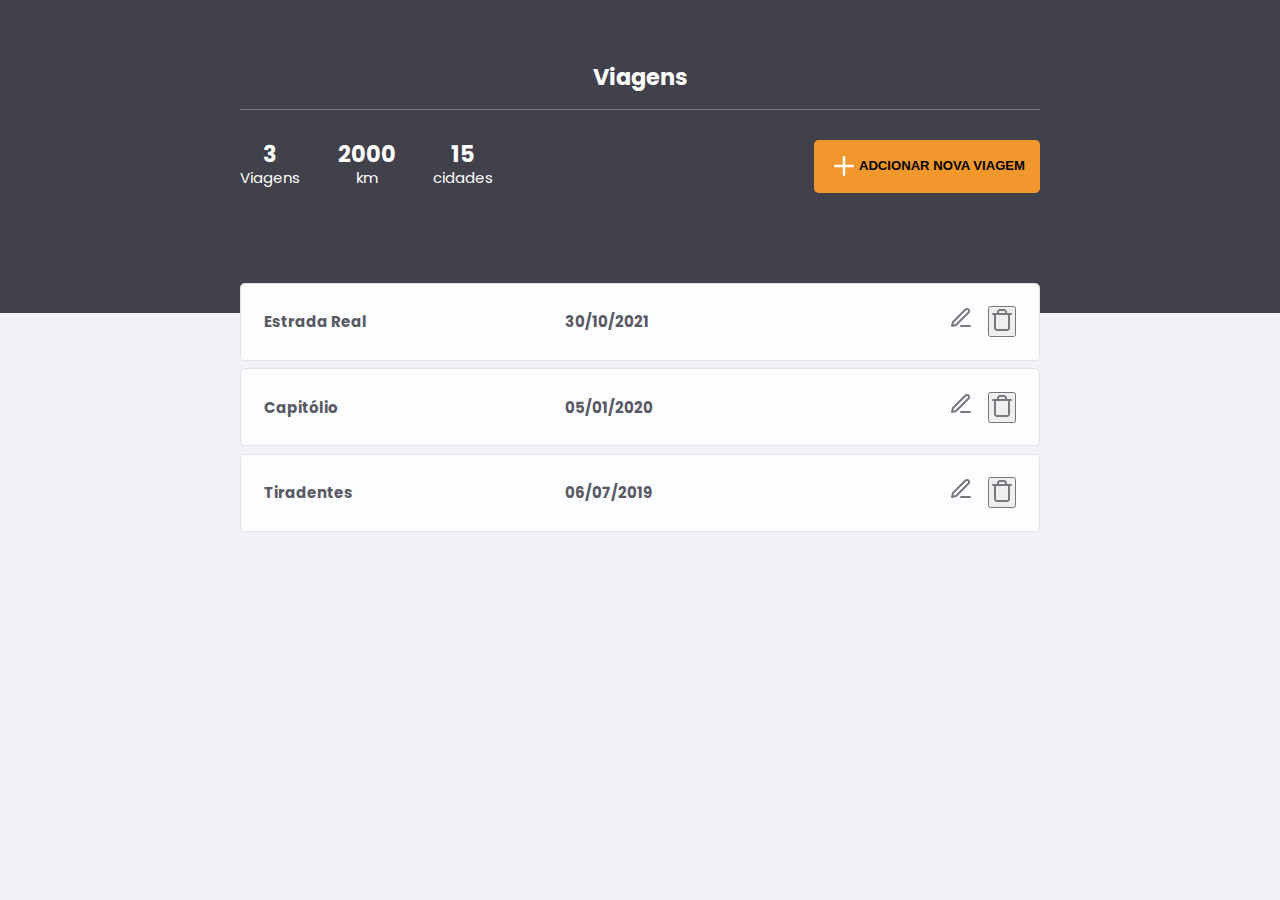
<file: index.html>
<!DOCTYPE html>
<html lang="pt-BR">
<head>
    <meta charset="UTF-8">
    <meta http-equiv="X-UA-Compatible" content="IE=edge">
    <meta name="viewport" content="width=device-width, initial-scale=1.0">
    <link rel="preconnect" href="https://fonts.googleapis.com">
    <link rel="preconnect" href="https://fonts.gstatic.com" crossorigin>
    <link href="https://fonts.googleapis.com/css2?family=Poppins:wght@100;400;700&display=swap" rel="stylesheet">
    <link rel="stylesheet" href="styles/style.css">
    <link rel="stylesheet" href="styles/modal.css">
    <link rel="stylesheet" href="styles/button.css">
    <title>Viagens</title>
</head>
<body>
    <header>
        <h2>Viagens</h2>
        <div id="separator"></div>
        <div class="totais">
            <section class="info">
                <div id="qtdv"><strong>3</strong>Viagens</div>
                <div id="kmtotal"><strong>2000</strong>km</div>
                <div id="cidadesTotal"><strong>15</strong>cidades</div>
            </section>

            <button class="button" onclick="Modaladd.open()"><img src="images/plus-24.svg" alt=""> Adcionar nova viagem</button>
        </div>
    </header>

    <div class="container">
        <div class="card">
            <div class="name">Estrada Real</div>
            <div class="data">30/10/2021</div>
            <div class="actions">
                <a href="viagens.html" class="button-edit"><img src="images/edit-24.svg" ></a>
                <button class="delete"><img src="images/trash-24.svg" onclick="ModalDelete.open()"></button>
            </div>
        </div>
        <div class="card">
            <div class="name">Capitólio</div>
            <div class="data">05/01/2020</div>
            <div class="actions">
                <a href="viagens.html" class="button-edit"><img src="images/edit-24.svg" alt=""></a>
                <button class="delete"><img src="images/trash-24.svg" onclick="ModalDelete.open()"></button>
            </div>
        </div>
        <div class="card">
            <div class="name">Tiradentes</div>
            <div class="data">06/07/2019</div>
            <div class="actions">
                <a href="viagens.html" class="button-edit"><img src="images/edit-24.svg" alt=""></a>
                <button class="delete"><img src="images/trash-24.svg" onclick="ModalDelete.open()"></button>
            </div>
        </div>
    </div>
   
    <div class="modal-add">
        <div class="modal">
            <h3>Adcionar viagem</h3>
            <form action="" onsubmit="Form.submit(event)" autocomplete="off">
                <div class="input-group">
                    <label for="description" autocomplete="off">Nome</label>
                    <input type="text" name="description" id="description" autocomplete="off" placeholder="Digite o nome da viagem">
                </div>
                <div class="input-group">
                    <label class="sr-only" for="date">Data</label>
                    <input type="date" name="date" id="date">
                </div>
                </form>
                <footer>
                    <a 
                      class="button gray" 
                      onclick="Modaladd.close()">Cancelar</a>
                    <button
                      class="button save"
                      >Salvar</button>
                  </footer>
            </div>
    </div>

    <div class="modal-delete">
        <div class="modal">
          <h3>Excluir Viagem</h3>
          <p>Quer mesmo excluir essa viagem? <br/>
          Ela será apagado para sempre.  
          <p>
          <footer>
            <a 
              class="button gray" 
              onclick="ModalDelete.close()">Cancelar</a>
            <button
              class="button red"
              type="submit"
              form="delete-job">Excluir</button>
          </footer>
        </div>
        <form 
          method="post" 
          action="/job/delete" 
          id="delete-job"></form>
      </div>
      
      <script src="script.js"></script>

</body>
</html>
</file>
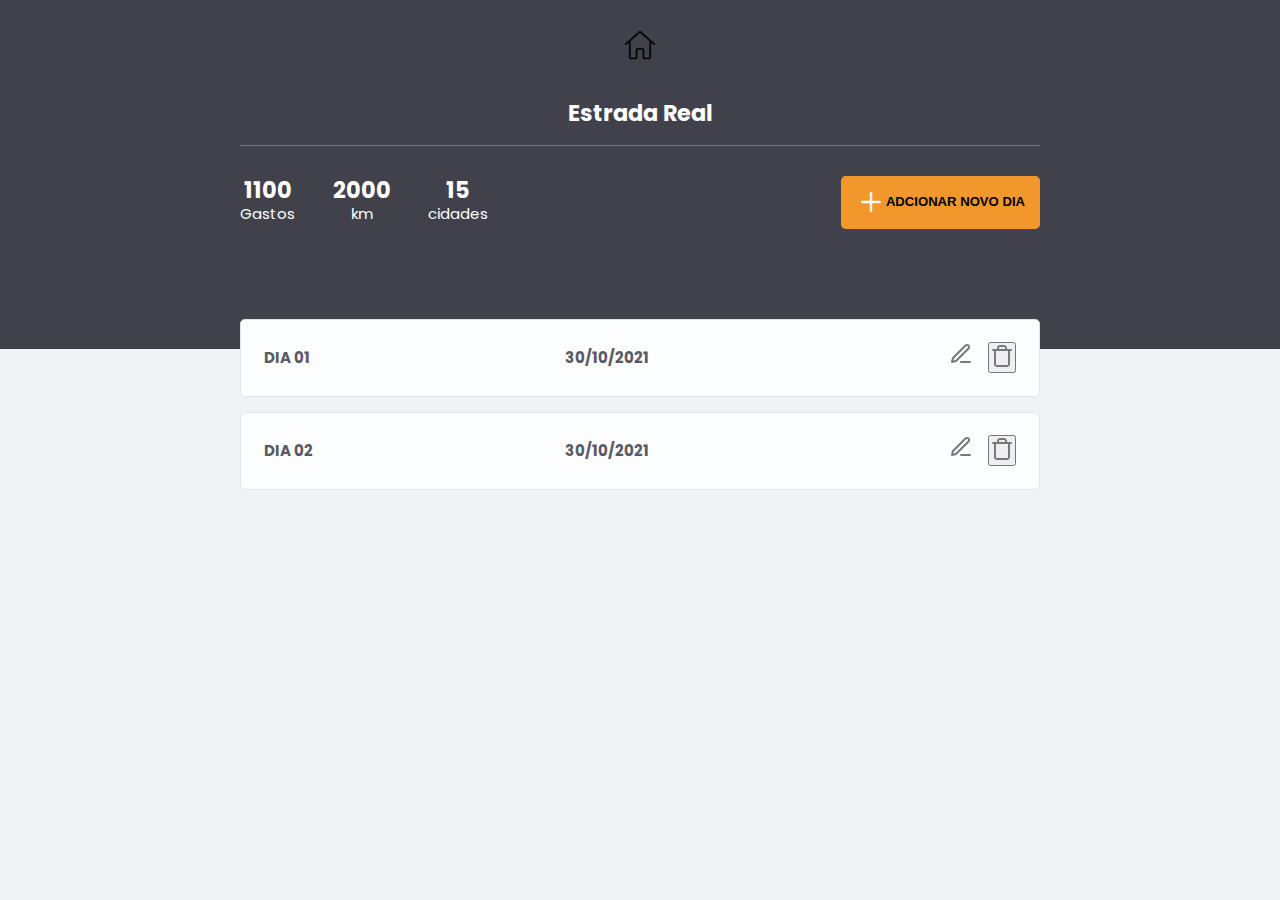
<file: viagens.html>
<!DOCTYPE html>
<html lang="pt-BR">
<head>
    <meta charset="UTF-8">
    <meta http-equiv="X-UA-Compatible" content="IE=edge">
    <meta name="viewport" content="width=device-width, initial-scale=1.0">
    <link rel="preconnect" href="https://fonts.googleapis.com">
    <link rel="preconnect" href="https://fonts.gstatic.com" crossorigin>
    <link href="https://fonts.googleapis.com/css2?family=Poppins:wght@100;400;700&display=swap" rel="stylesheet">
    <link rel="stylesheet" href="styles/style.css">
    <link rel="stylesheet" href="styles/modal.css">
    <link rel="stylesheet" href="styles/button.css">
    <link rel="stylesheet" href="styles/table.css">
    <title>Info</title>
</head>
<body>
    <header>
        <a href="index.html"><img src="images/house-svgrepo-com.svg" alt=""></a>
        <h2>Estrada Real</h2>
        <div id="separator"></div>
        <div class="totais">
            <section class="info">
                <div id="qtdv"><strong>1100</strong>Gastos</div>
                <div id="kmtotal"><strong>2000</strong>km</div>
                <div id="cidadesTotal"><strong>15</strong>cidades</div>
            </section>

            <button class="button" onclick="Modaladd.open()"><img src="images/plus-24.svg" alt=""> Adcionar novo dia</button>
        </div>
    </header>

    <div class="container">
        <div class="card">
            <div class="name">DIA 01</div>
            <div class="data">30/10/2021</div>
            <div class="actions">
                <a href="#" onclick="PlanerOn.open1()" class="button-edit"><img src="images/edit-24.svg" ></a>
                <button class="delete"><img src="images/trash-24.svg" onclick="ModalDelete.open()"></button>
            </div>
        </div>
        <div id="viagensInfo1">
        <section class="planer">
            <h2 class="sr-only">Passeios</h2>
            <a href="#" class="button new" onclick="Modal.open()">+ Novo Passeio</a>
            <table id="data-table">
                <thead>
                    <tr>
                        <th>Descrição</th>
                        <th>valor</th>
                        <th></th>
                    </tr>
                </thead>
                <tbody>
                    <tr>
                        <td class="description">Basílica Nossa senhora da piedade</td>
                        <td class="td expense">10,00</td>
                        <td><img onclick="" src="images/minus.svg" alt=""></td>
                    </tr>   
                    <tr>
                        <td class="description">Museu do ouro</td>
                        <td class="td expense">10,00</td>
                        <td><img onclick="" src="images/minus.svg" alt=""></td>
                    </tr>   
                </tbody>
            </table>
        </section>
        
        <section class="planer">
            <h2 class="sr-only">Gastos</h2>
            <a href="#" class="button new" onclick="Modal.open()">+ Novo Gasto</a>
            <table id="data-table">
                <thead>
                    <tr>
                        <th>Descrição</th>
                        <th>valor</th>
                        <th></th>
                    </tr>
                </thead>
                <tbody>
                    <tr>
                        <td class="description">Hospedagem</td>
                        <td class="td expense">75,00</td>
                        <td><img onclick="" src="images/minus.svg" alt=""></td>
                    </tr>   
                    <tr>
                        <td class="description">Almoço</td>
                        <td class="td expense">15,00</td>
                        <td><img onclick="" src="images/minus.svg" alt=""></td>
                    </tr>   
                </tbody>
            </table>
        </section>

        <section class="planer">
            <h2 class="sr-only">Cidades</h2>
            <a href="#" class="button new" onclick="Modal.open()">+ Novo Cidade</a>
            <table id="data-table">
                <thead>
                    <tr>
                        <th>Descrição</th>
                        <th>KMs</th>
                        <th></th>
                    </tr>
                </thead>
                <tbody>
                    <tr>
                        <td class="description">Caeté</td>
                        <td class="td expense">476</td>
                        <td><img onclick="" src="images/minus.svg" alt=""></td>
                    </tr>   
                    <tr>
                        <td class="description">Sabará</td>
                        <td class="td expense">27,2</td>
                        <td><img onclick="" src="images/minus.svg" alt=""></td>
                    </tr>   
                    <tr>
                        <td class="description">Nova lima</td>
                        <td class="td expense">16,5</td>
                        <td><img onclick="" src="images/minus.svg" alt=""></td>
                    </tr>  
                    <tr>
                        <td class="description">Rio acima</td>
                        <td class="td expense">15,9</td>
                        <td><img onclick="" src="images/minus.svg" alt=""></td>
                    </tr>  
                    <tr>
                        <td class="description">Glaura</td>
                        <td class="td expense">58,4</td>
                        <td><img onclick="" src="images/minus.svg" alt=""></td>
                    </tr>  
                    <tr>
                        <td class="description">Ouro Preto</td>
                        <td class="td expense">34</td>
                        <td><img onclick="" src="images/minus.svg" alt=""></td>
                    </tr>  
                </tbody>
            </table>
        </section>
    </div>

    <div class="containerInfo">
        <div class="card">
            <div class="name">DIA 02</div>
            <div class="data">30/10/2021</div>
            <div class="actions">
                <a href="#" onclick="PlanerOn.open2()" class="button-edit"><img src="images/edit-24.svg" ></a>
                <button class="delete"><img src="images/trash-24.svg" onclick="ModalDelete.open()"></button>
            </div>
        </div>
        <div id="viagensInfo2">
        <section class="planer">
            <h2 class="sr-only">Passeios</h2>
            <a href="#" class="button new" onclick="Modal.open()">+ Novo Passeio</a>
            <table id="data-table">
                <thead>
                    <tr>
                        <th>Descrição</th>
                        <th>valor</th>
                        <th></th>
                    </tr>
                </thead>
                <tbody>
                    <tr>
                        <td class="description">Basílica Nossa senhora da piedade</td>
                        <td class="td expense">10,00</td>
                        <td><img onclick="" src="images/minus.svg" alt=""></td>
                    </tr>   
                    <tr>
                        <td class="description">Museu do ouro</td>
                        <td class="td expense">10,00</td>
                        <td><img onclick="" src="images/minus.svg" alt=""></td>
                    </tr>   
                </tbody>
            </table>
        </section>
        
        <section class="planer">
            <h2 class="sr-only">Gastos</h2>
            <a href="#" class="button new" onclick="Modal.open()">+ Novo Gasto</a>
            <table id="data-table">
                <thead>
                    <tr>
                        <th>Descrição</th>
                        <th>valor</th>
                        <th></th>
                    </tr>
                </thead>
                <tbody>
                    <tr>
                        <td class="description">Hospedagem</td>
                        <td class="td expense">75,00</td>
                        <td><img onclick="" src="images/minus.svg" alt=""></td>
                    </tr>   
                    <tr>
                        <td class="description">Almoço</td>
                        <td class="td expense">15,00</td>
                        <td><img onclick="" src="images/minus.svg" alt=""></td>
                    </tr>   
                </tbody>
            </table>
        </section>

        <section class="planer">
            <h2 class="sr-only">Cidades</h2>
            <a href="#" class="button new" onclick="Modal.open()">+ Novo Cidade</a>
            <table id="data-table">
                <thead>
                    <tr>
                        <th>Descrição</th>
                        <th>KMs</th>
                        <th></th>
                    </tr>
                </thead>
                <tbody>
                    <tr>
                        <td class="description">Caeté</td>
                        <td class="td expense">476</td>
                        <td><img onclick="" src="images/minus.svg" alt=""></td>
                    </tr>   
                    <tr>
                        <td class="description">Sabará</td>
                        <td class="td expense">27,2</td>
                        <td><img onclick="" src="images/minus.svg" alt=""></td>
                    </tr>   
                    <tr>
                        <td class="description">Nova lima</td>
                        <td class="td expense">16,5</td>
                        <td><img onclick="" src="images/minus.svg" alt=""></td>
                    </tr>  
                    <tr>
                        <td class="description">Rio acima</td>
                        <td class="td expense">15,9</td>
                        <td><img onclick="" src="images/minus.svg" alt=""></td>
                    </tr>  
                    <tr>
                        <td class="description">Glaura</td>
                        <td class="td expense">58,4</td>
                        <td><img onclick="" src="images/minus.svg" alt=""></td>
                    </tr>  
                    <tr>
                        <td class="description">Ouro Preto</td>
                        <td class="td expense">34</td>
                        <td><img onclick="" src="images/minus.svg" alt=""></td>
                    </tr>  
                </tbody>
            </table>
        </section>
    </div>
    
   
<script src="script.js"></script>
        
</body>
</html>
</file>
<file: styles/style.css>
/* global remove user-agent styling */
* {
    margin: 0;
    padding: 0;
    box-sizing: border-box;
  }

html{
    font-size: 93.75%;
    font-family: Poppins, sans-serif;
    background: #F0F2F5;
}

header {
    background: #41414C;
    padding: 2rem 0 8rem;
    text-align: center;
}

header img {
  height: 2rem;
  width: 2rem;
}

header h2 {
    text-align: center;
    margin-top: 2rem;
    color: white;
  }

header #separator {
    background: #787880;
    width: min(90vw, 800px);
    margin : 1rem auto auto auto;
    height: 1px;
}

header .totais{
    display: flex;
    align-items: center;
    justify-content: space-between;
    width: min(90vw, 800px);
    margin: auto;
    margin-top: 2rem;
    color: white;
}  


.info{
    display: flex;
    align-items: center;
    justify-content: space-between;
}

.info > div {
    font-size: 1rem;
    font-weight: 400;
    line-height: 1.625rem;
    margin-right: 2.5rem; /* 40px of 16px root*/
  }

  .info > div > strong {
    display: block;
    
    font-size: 1.5rem;
    font-weight: 700;
    line-height: 1.625rem; /* 26px of 16px root*/
  }

  .container{
    width: min(90vw, 800px);
    margin: auto;
    margin-top: -2rem;
  }

  .containerInfo{
    width: min(90vw, 800px);
    margin: auto;
    margin-top: 1rem;
  }

.card {
    display: grid;
    grid-template-columns: 40% 30% 30%;
    align-items: center;
    margin-bottom:  0.5rem;
    position: relative;
    background: #FCFDFF;
    border-radius: 0.313rem;
    border: 1px solid #E1E3E6;
    color: #5A5A66;
    padding: 1.5rem;
    text-align: left;
    color: #5A5A66;
    font-weight: 700;
      }
.card:hover {
    background: 
    linear-gradient(90deg, rgba(250, 156, 45, 0.1) 0.45%, rgba(252, 253, 255, 0.1) 31.4%),white;
}

.actions{
    display: flex;
    justify-content: flex-end;
}


.delete{
  margin-left: 1rem;
}

 

  form{
      margin-bottom: 2rem;
  }



 .input-group{
     display: flex;
     align-items: center;
     margin-top: 2rem;
 }

 .button.save{
     background: yellowgreen;
 }
</file>
<file: styles/modal.css>
.modal-delete {
    visibility: hidden;
    opacity: 0;
    display: none;
  }
  
  .modal-delete.on {
    height: 100vh;
    width: 100vw;
  
    position: fixed;
    top: 0;
    left: 0;
  
    background: rgba(0, 0, 0, 0.8);
  
    display: flex;
    justify-content: center;
    align-items: center;
  
    visibility: visible;
    opacity: 1;
  }
  
  .modal-add {
    visibility: hidden;
    opacity: 0;
    display: none;
  }
  
  .modal-add.on {
    height: 100vh;
    width: 100vw;
  
    position: fixed;
    top: 0;
    left: 0;
  
    background: rgba(0, 0, 0, 0.8);
  
    display: flex;
    justify-content: center;
    align-items: center;
  
    visibility: visible;
    opacity: 1;
  }

  .modal {
    background: #F0F2F5;
  
    border-radius: 0.313rem;
  
    padding: 2.5rem;
  
    text-align: center;
  
    color: #787880;
  }
  
  .modal img {
    margin-bottom: 2rem;
  }
  
  .modal h3 {
    color: #5A5A66;
  
    
    font-weight: 700;
    font-size: 2rem;
    line-height: 2.625rem;
  
    margin-bottom: .5rem;
  }
  
  .modal p {
    margin-bottom: 2rem;
  }
  
  .modal footer button {
    padding: 0.75rem 3rem;
    border-radius: 0.313rem;
    border: none;
    
    font-weight: 700;
    font-size: 0.875rem;
    line-height: 1.625rem;
    text-transform: uppercase;
  
    transition: all .2s;
  
    cursor:pointer;
  }
  
  .modal footer button + button {
    margin-left: .5rem;
  }
  
  .modal footer button:nth-child(1) {
    color: #787880;
    background: #E1E3E5;
  }
  
  .modal footer button:nth-child(1):hover {
    background: #ECEEF0;
  }
  
  .modal input{
    margin-left: 1rem;
    border: none;
    border-radius: .2rem;
    padding: .8rem;
    width: 100%;
 }
</file>
<file: styles/button.css>
header button {
    display: flex;
    align-items: center;
    background: #F1972C;
    border: none;
    border-radius: 0.25rem;
    padding: 0.35rem;
}

header button:hover{
    background: #FA9C2D;
}

 
.button.red{
    background: #EB3B35;
  }
  
  .button.red{
    background: #FA3F38;
  }
  .button {
    padding: 0.75rem 1rem;
    border-radius: 0.313rem;
    border: 0;
  
    
    font-weight: 700;
    font-size: 0.875rem;
    line-height: 1.625rem;
    text-transform: uppercase;
    text-decoration: none;
  
    transition: all .2s;
  
    cursor:pointer;
  
    display: inline-flex;
    justify-content:center;
    align-items: center;
  }

  .button.gray {
    color: #787880;
    background: #E1E3E5;
  }

  .button.save{
    background: yellowgreen;
}
</file>
<file: styles/table.css>
#viagensInfo1.on{
    display: inline;
}

#viagensInfo1{
    display: none;
}

#viagensInfo2.on{
    display: inline;
}

#viagensInfo2{
    display: none;
}

.planer{
    display: block;
    width: 100%;
    overflow-x: auto;
}



#data-table {
    width: 100%;
    border-spacing: 0 0.5rem;
    color: #969cb3;
    
}

table th {
    background: #fff;
    font-weight: normal;
    padding: 1rem 2rem;
    text-align: left;
}

table thead tr th:first-child, 
table tbody tr td:first-child {
    border-radius: 0.25rem 0 0 0.25rem;
}

table thead tr th:last-child, 
table tbody tr td:last-child {
    border-radius: 0 0.25rem 0.25rem 0;
} 

table td {
    background: #fff;
    padding: 1rem 2rem;
    font-weight: normal;
}

table tr {
    opacity: 0.8;
}

table tr:hover {
    opacity: 1;
}

td.description {
    color: #363f5f;
}



td.expense {
    color: #e92929;
}
</file>
